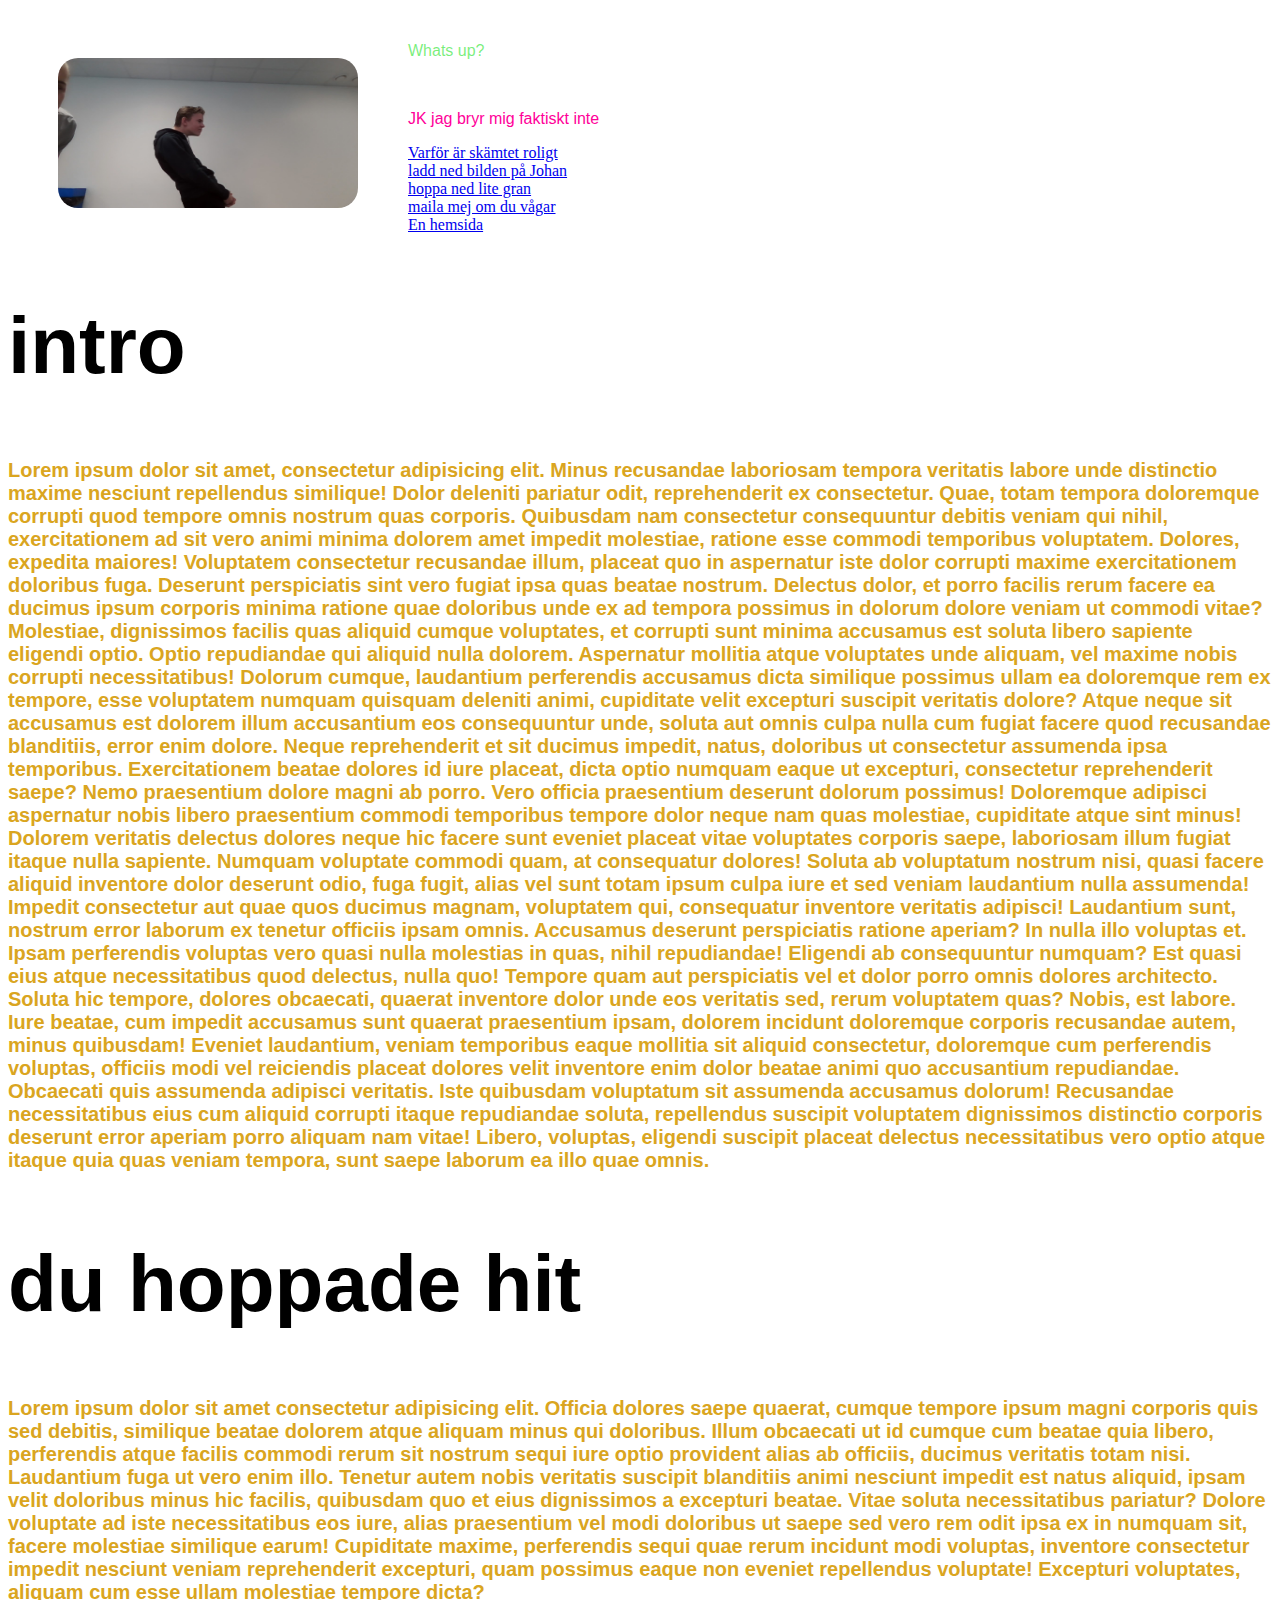
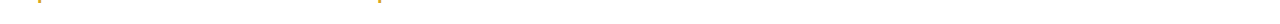
<file: Portfolio/uppgift1/index.html>
<!DOCTYPE html>
<html lang="zxx">

<head>
    <title>
        Min första grej
    </title>
    <meta charset="utf-8">
    <link rel="stylesheet" href="style.css">
</head>

<body>
    <img src="bopbip.jpg" alt="Johan är en hybridbil">
    <br>
    <p class="fraga">Whats up?</p>
    <br>
    <p class="svar">JK jag bryr mig faktiskt inte</p>
    <a href="/uppgift1/absolutförklaring.html">Varför är skämtet roligt</a><br>
    <a href="../uppgift1/bopbip.jpg" download>ladd ned bilden på Johan</a><br>
    <a href="#parkour">hoppa ned lite gran</a><br>
    <a href="mailto:melvin.rinaldo@elev.ga.ntig.se">maila mej om du vågar</a><br>
    <a href="https://swehosting.se/en/">En hemsida</a>
    <h2>intro</h2>
    <h3>Lorem ipsum dolor sit amet, consectetur adipisicing elit. Minus recusandae laboriosam tempora veritatis labore
        unde distinctio maxime nesciunt repellendus similique! Dolor deleniti pariatur odit, reprehenderit ex
        consectetur. Quae, totam tempora doloremque corrupti quod tempore omnis nostrum quas corporis. Quibusdam nam
        consectetur consequuntur debitis veniam qui nihil, exercitationem ad sit vero animi minima dolorem amet impedit
        molestiae, ratione esse commodi temporibus voluptatem. Dolores, expedita maiores! Voluptatem consectetur
        recusandae illum, placeat quo in aspernatur iste dolor corrupti maxime exercitationem doloribus fuga. Deserunt
        perspiciatis sint vero fugiat ipsa quas beatae nostrum. Delectus dolor, et porro facilis rerum facere ea ducimus
        ipsum corporis minima ratione quae doloribus unde ex ad tempora possimus in dolorum dolore veniam ut commodi
        vitae? Molestiae, dignissimos facilis quas aliquid cumque voluptates, et corrupti sunt minima accusamus est
        soluta libero sapiente eligendi optio. Optio repudiandae qui aliquid nulla dolorem. Aspernatur mollitia atque
        voluptates unde aliquam, vel maxime nobis corrupti necessitatibus! Dolorum cumque, laudantium perferendis
        accusamus dicta similique possimus ullam ea doloremque rem ex tempore, esse voluptatem numquam quisquam deleniti
        animi, cupiditate velit excepturi suscipit veritatis dolore? Atque neque sit accusamus est dolorem illum
        accusantium eos consequuntur unde, soluta aut omnis culpa nulla cum fugiat facere quod recusandae blanditiis,
        error enim dolore. Neque reprehenderit et sit ducimus impedit, natus, doloribus ut consectetur assumenda ipsa
        temporibus. Exercitationem beatae dolores id iure placeat, dicta optio numquam eaque ut excepturi, consectetur
        reprehenderit saepe? Nemo praesentium dolore magni ab porro. Vero officia praesentium deserunt dolorum possimus!
        Doloremque adipisci aspernatur nobis libero praesentium commodi temporibus tempore dolor neque nam quas
        molestiae, cupiditate atque sint minus! Dolorem veritatis delectus dolores neque hic facere sunt eveniet placeat
        vitae voluptates corporis saepe, laboriosam illum fugiat itaque nulla sapiente. Numquam voluptate commodi quam,
        at consequatur dolores! Soluta ab voluptatum nostrum nisi, quasi facere aliquid inventore dolor deserunt odio,
        fuga fugit, alias vel sunt totam ipsum culpa iure et sed veniam laudantium nulla assumenda! Impedit consectetur
        aut quae quos ducimus magnam, voluptatem qui, consequatur inventore veritatis adipisci! Laudantium sunt, nostrum
        error laborum ex tenetur officiis ipsam omnis. Accusamus deserunt perspiciatis ratione aperiam? In nulla illo
        voluptas et. Ipsam perferendis voluptas vero quasi nulla molestias in quas, nihil repudiandae! Eligendi ab
        consequuntur numquam? Est quasi eius atque necessitatibus quod delectus, nulla quo! Tempore quam aut
        perspiciatis vel et dolor porro omnis dolores architecto. Soluta hic tempore, dolores obcaecati, quaerat
        inventore dolor unde eos veritatis sed, rerum voluptatem quas? Nobis, est labore. Iure beatae, cum impedit
        accusamus sunt quaerat praesentium ipsam, dolorem incidunt doloremque corporis recusandae autem, minus
        quibusdam! Eveniet laudantium, veniam temporibus eaque mollitia sit aliquid consectetur, doloremque cum
        perferendis voluptas, officiis modi vel reiciendis placeat dolores velit inventore enim dolor beatae animi quo
        accusantium repudiandae. Obcaecati quis assumenda adipisci veritatis. Iste quibusdam voluptatum sit assumenda
        accusamus dolorum! Recusandae necessitatibus eius cum aliquid corrupti itaque repudiandae soluta, repellendus
        suscipit voluptatem dignissimos distinctio corporis deserunt error aperiam porro aliquam nam vitae! Libero,
        voluptas, eligendi suscipit placeat delectus necessitatibus vero optio atque itaque quia quas veniam tempora,
        sunt saepe laborum ea illo quae omnis.</h3>
    <h2 id="parkour">du hoppade hit</h2>
    <h3>Lorem ipsum dolor sit amet consectetur adipisicing elit. Officia dolores saepe quaerat, cumque tempore ipsum
        magni corporis quis sed debitis, similique beatae dolorem atque aliquam minus qui doloribus. Illum obcaecati ut
        id cumque cum beatae quia libero, perferendis atque facilis commodi rerum sit nostrum sequi iure optio provident
        alias ab officiis, ducimus veritatis totam nisi. Laudantium fuga ut vero enim illo. Tenetur autem nobis
        veritatis suscipit blanditiis animi nesciunt impedit est natus aliquid, ipsam velit doloribus minus hic facilis,
        quibusdam quo et eius dignissimos a excepturi beatae. Vitae soluta necessitatibus pariatur? Dolore voluptate ad
        iste necessitatibus eos iure, alias praesentium vel modi doloribus ut saepe sed vero rem odit ipsa ex in numquam
        sit, facere molestiae similique earum! Cupiditate maxime, perferendis sequi quae rerum incidunt modi voluptas,
        inventore consectetur impedit nesciunt veniam reprehenderit excepturi, quam possimus eaque non eveniet
        repellendus voluptate! Excepturi voluptates, aliquam cum esse ullam molestiae tempore dicta?</h3>
</body>

</html>
</file>
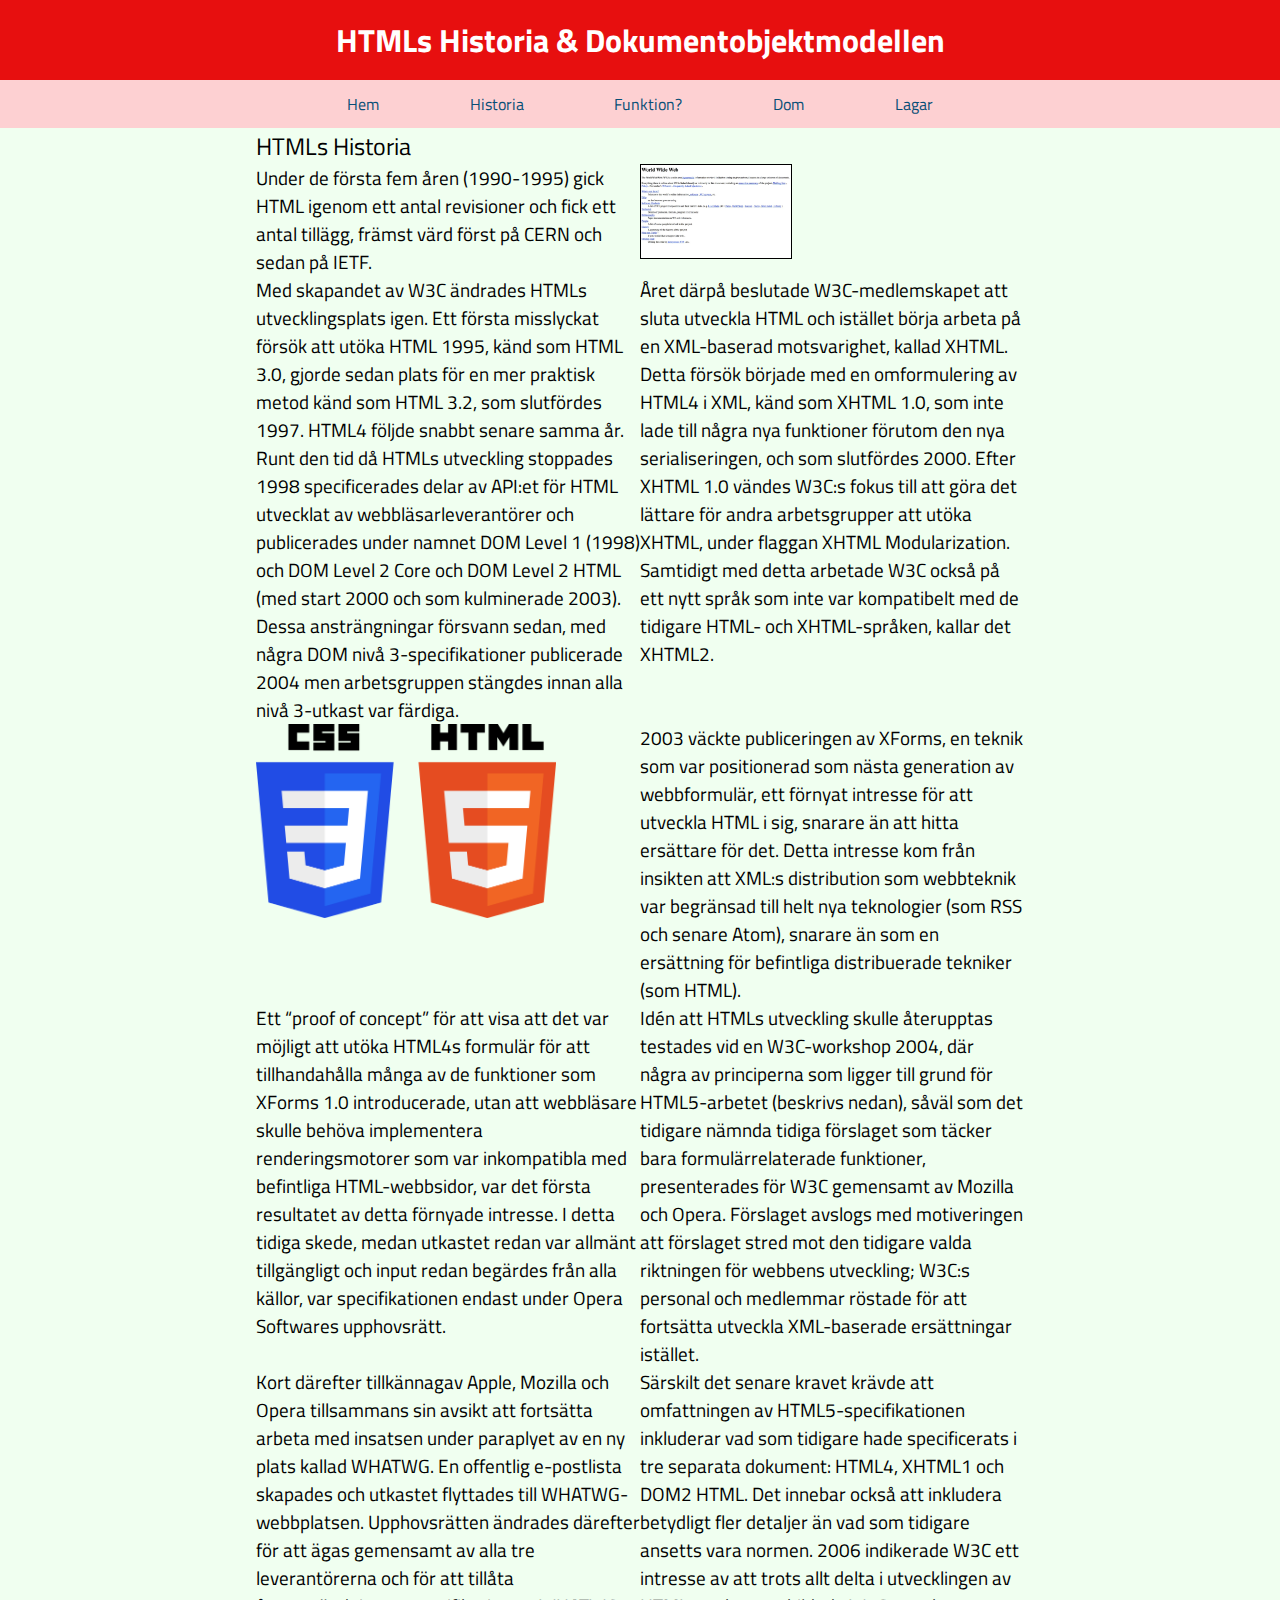
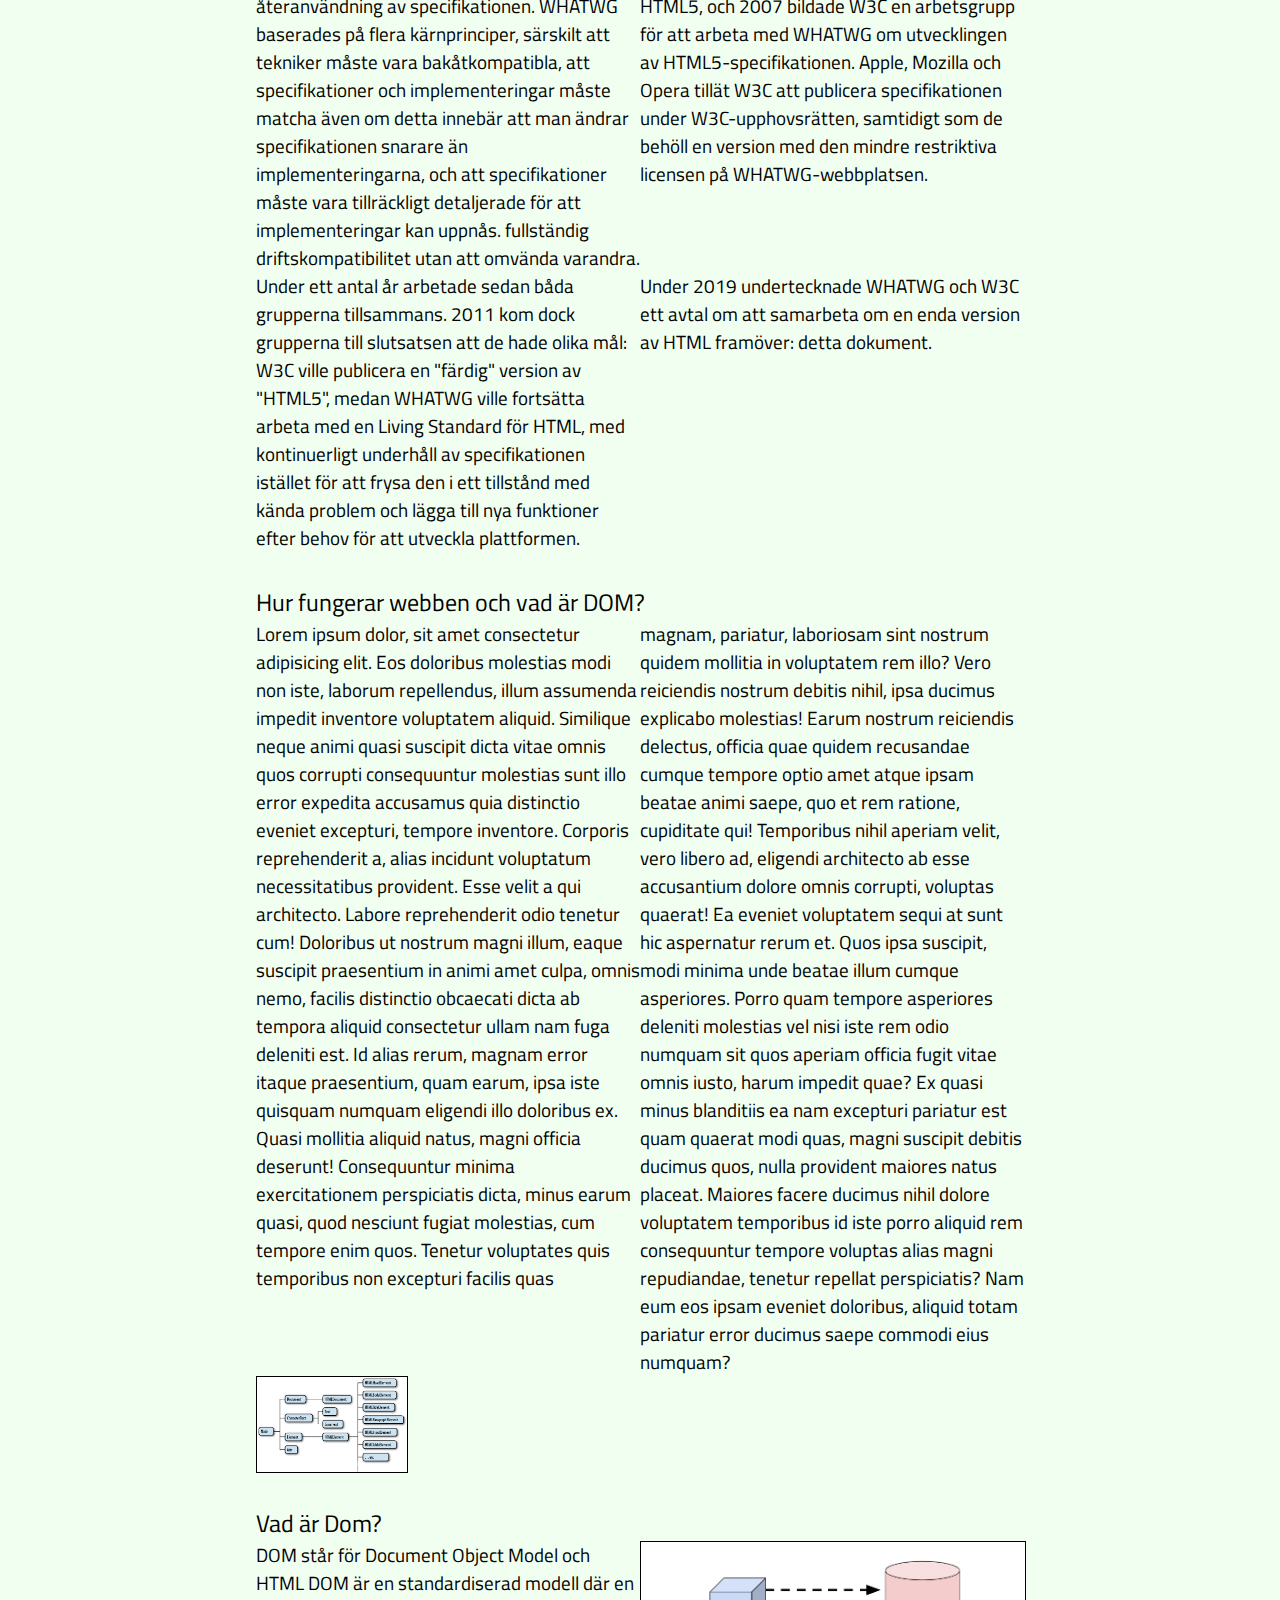
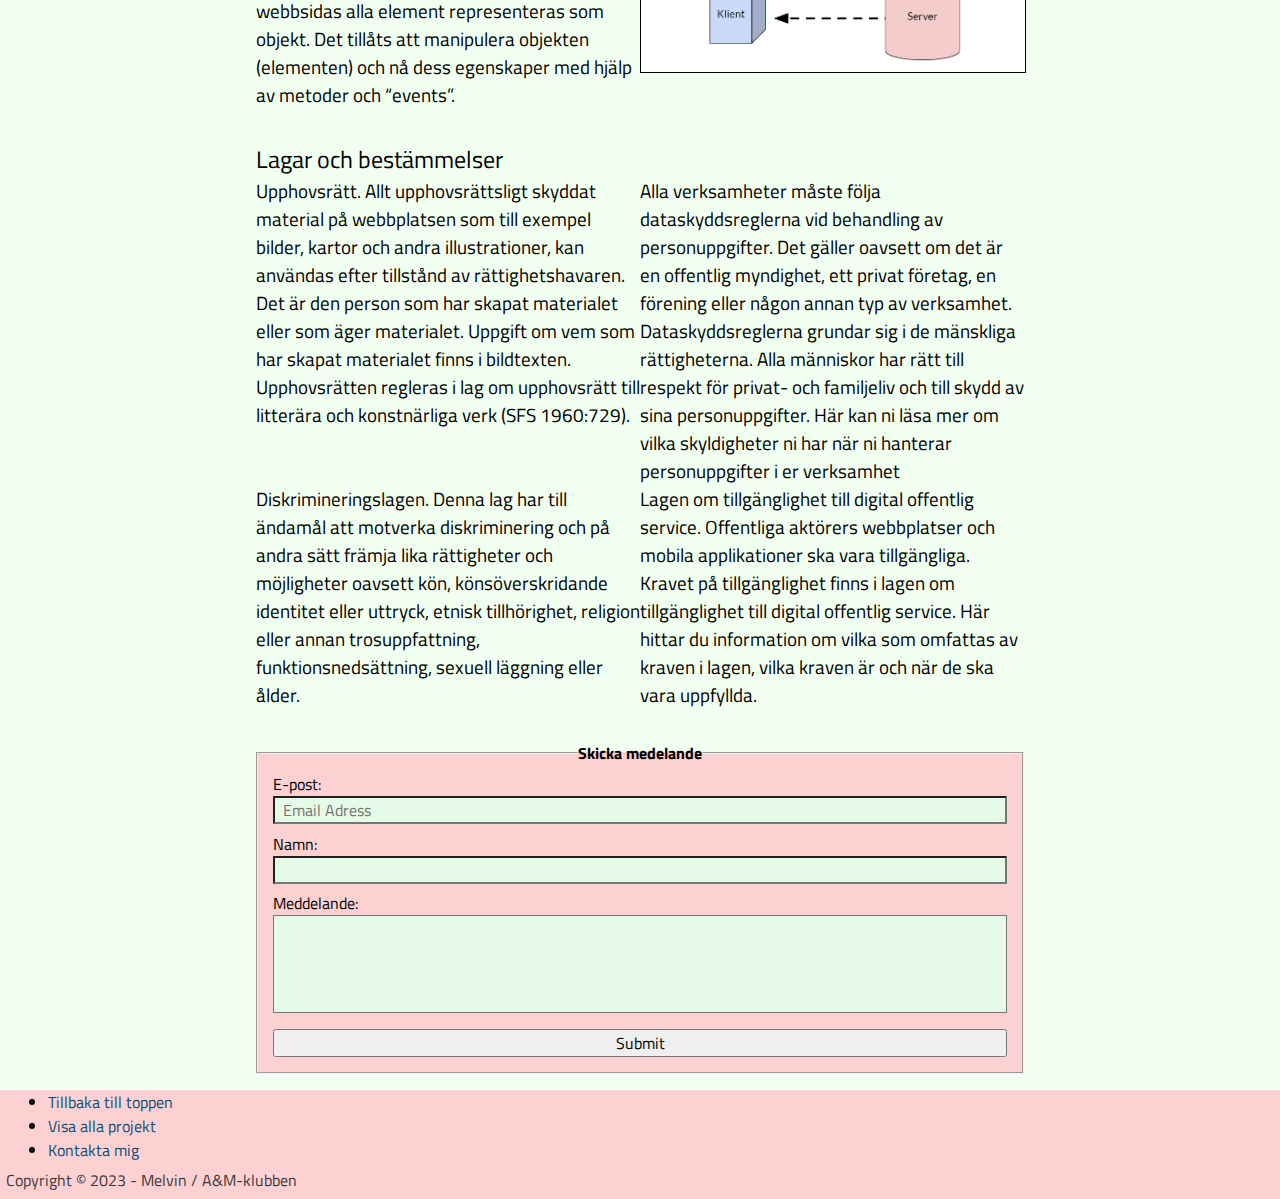
<file: Portfolio/History/history.html>
<!DOCTYPE html>
<html lang="sv">
<head>
    <meta charset="UTF-8">
    <meta http-equiv="X-UA-Compatible" content="IE=edge">
    <meta name="viewport" content="width=device-width, initial-scale=1.0">

    <link rel="preconnect" href="https://fonts.googleapis.com">
    <link rel="preconnect" href="https://fonts.gstatic.com" crossorigin>
    <link href="https://fonts.googleapis.com/css2?family=Titillium+Web:wght@200;300;400;700&display=swap" rel="stylesheet">
    
    <link rel="stylesheet" href="history.css">

    <title>HTMLs Historia & DOM</title>
</head>
<body class="container">
    <a class="skip-link" href="#skip">Skip to main content</a>
    <header class="header">
        <h1 class="header-caption">HTMLs Historia & Dokumentobjektmodellen</h1>
    </header>
    <div class="all">
        <nav class="primary-navigation">
            <ul class="primary-navigation__links">
                <li><a class="nav-link" href="#">Hem</a></li>
                <li><a class="nav-link" href="#history">Historia</a></li>
                <li><a class="nav-link" href="#dom">Funktion?</a></li>
                <li><a class="nav-link" href="#what">Dom</a></li>
                <li><a class="nav-link" href="#laws">Lagar</a></li>
            </ul>
        </nav>
        <main id="skip" class="main-content">
            <section class="main-content__history">
                <header class="header-html" id="history">
                    <h2>HTMLs Historia</h2>
                </header>   
                <section class="main-content__text">         
                    <h3>
                        Under de första fem åren (1990-1995) gick HTML igenom ett antal revisioner och fick ett antal tillägg, främst värd först på CERN och sedan på IETF.
                    </h3>
                    <img class="inline-image | inline-image-small" src="www_early.png" alt="all the html versions">
                    <h3>
                        Med skapandet av W3C ändrades HTMLs utvecklingsplats igen. Ett första misslyckat försök att utöka HTML 1995, känd som HTML 3.0, gjorde sedan plats för en mer praktisk metod känd som HTML 3.2, som slutfördes 1997. HTML4 följde snabbt senare samma år.
                        
                        Runt den tid då HTMLs utveckling stoppades 1998 specificerades delar av API:et för HTML utvecklat av webbläsarleverantörer och publicerades under namnet DOM Level 1 (1998) och DOM Level 2 Core och DOM Level 2 HTML (med start 2000 och som kulminerade 2003). Dessa ansträngningar försvann sedan, med några DOM nivå 3-specifikationer publicerade 2004 men arbetsgruppen stängdes innan alla nivå 3-utkast var färdiga.
                    </h3>
                    <h3>
                        Året därpå beslutade W3C-medlemskapet att sluta utveckla HTML och istället börja arbeta på en XML-baserad motsvarighet, kallad XHTML. Detta försök började med en omformulering av HTML4 i XML, känd som XHTML 1.0, som inte lade till några nya funktioner förutom den nya serialiseringen, och som slutfördes 2000. Efter XHTML 1.0 vändes W3C:s fokus till att göra det lättare för andra arbetsgrupper att utöka XHTML, under flaggan XHTML Modularization. Samtidigt med detta arbetade W3C också på ett nytt språk som inte var kompatibelt med de tidigare HTML- och XHTML-språken, kallar det XHTML2.
                    </h3>
                    <img class="inline-image | inline-image-medium | noborder" src="CSS3_and_HTML5_logos_and_wordmarks.svg.png" alt="html5 logo">
                    <h3>
                        2003 väckte publiceringen av XForms, en teknik som var positionerad som nästa generation av webbformulär, ett förnyat intresse för att utveckla HTML i sig, snarare än att hitta ersättare för det. Detta intresse kom från insikten att XML:s distribution som webbteknik var begränsad till helt nya teknologier (som RSS och senare Atom), snarare än som en ersättning för befintliga distribuerade tekniker (som HTML).
                    </h3>
                    <h3>
                        Ett “proof of concept” för att visa att det var möjligt att utöka HTML4s formulär för att tillhandahålla många av de funktioner som XForms 1.0 introducerade, utan att webbläsare skulle behöva implementera renderingsmotorer som var inkompatibla med befintliga HTML-webbsidor, var det första resultatet av detta förnyade intresse. I detta tidiga skede, medan utkastet redan var allmänt tillgängligt och input redan begärdes från alla källor, var specifikationen endast under Opera Softwares upphovsrätt.
                    </h3>
                    <h3>
                        Idén att HTMLs utveckling skulle återupptas testades vid en W3C-workshop 2004, där några av principerna som ligger till grund för HTML5-arbetet (beskrivs nedan), såväl som det tidigare nämnda tidiga förslaget som täcker bara formulärrelaterade funktioner, presenterades för W3C gemensamt av Mozilla och Opera. Förslaget avslogs med motiveringen att förslaget stred mot den tidigare valda riktningen för webbens utveckling; W3C:s personal och medlemmar röstade för att fortsätta utveckla XML-baserade ersättningar istället.
                    </h3>
                    <h3>
                        Kort därefter tillkännagav Apple, Mozilla och Opera tillsammans sin avsikt att fortsätta arbeta med insatsen under paraplyet av en ny plats kallad WHATWG. En offentlig e-postlista skapades och utkastet flyttades till WHATWG-webbplatsen. Upphovsrätten ändrades därefter för att ägas gemensamt av alla tre leverantörerna och för att tillåta återanvändning av specifikationen.
                        WHATWG baserades på flera kärnprinciper, särskilt att tekniker måste vara bakåtkompatibla, att specifikationer och implementeringar måste matcha även om detta innebär att man ändrar specifikationen snarare än implementeringarna, och att specifikationer måste vara tillräckligt detaljerade för att implementeringar kan uppnås. fullständig driftskompatibilitet utan att omvända varandra.
                    </h3>
                    <h3>
                        Särskilt det senare kravet krävde att omfattningen av HTML5-specifikationen inkluderar vad som tidigare hade specificerats i tre separata dokument: HTML4, XHTML1 och DOM2 HTML. Det innebar också att inkludera betydligt fler detaljer än vad som tidigare ansetts vara normen. 
                        2006 indikerade W3C ett intresse av att trots allt delta i utvecklingen av HTML5, och 2007 bildade W3C en arbetsgrupp för att arbeta med WHATWG om utvecklingen av HTML5-specifikationen. Apple, Mozilla och Opera tillät W3C att publicera specifikationen under W3C-upphovsrätten, samtidigt som de behöll en version med den mindre restriktiva licensen på WHATWG-webbplatsen.
                    </h3>
                    <h3>
                        Under ett antal år arbetade sedan båda grupperna tillsammans. 2011 kom dock grupperna till slutsatsen att de hade olika mål: W3C ville publicera en "färdig" version av "HTML5", medan WHATWG ville fortsätta arbeta med en Living Standard för HTML, med kontinuerligt underhåll av specifikationen istället för att frysa den i ett tillstånd med kända problem och lägga till nya funktioner efter behov för att utveckla plattformen.
                    </h3>
                    <h3>
                        Under 2019 undertecknade WHATWG och W3C ett avtal om att samarbeta om en enda version av HTML framöver: detta dokument.

                    </h3>
            </section>       
            </section>
            <section id="dom" class="main-content__dom">
                <header class="header-dom">
                    <h2>Hur fungerar webben och vad är DOM?</h2>
                </header>
                <section class="main-content__text">
                    <h3>
                        Lorem ipsum dolor, sit amet consectetur adipisicing elit. Eos doloribus molestias modi non iste, laborum repellendus, illum assumenda impedit inventore voluptatem aliquid. Similique neque animi quasi suscipit dicta vitae omnis quos corrupti consequuntur molestias sunt illo error expedita accusamus quia distinctio eveniet excepturi, tempore inventore. Corporis reprehenderit a, alias incidunt voluptatum necessitatibus provident. Esse velit a qui architecto. Labore reprehenderit odio tenetur cum! Doloribus ut nostrum magni illum, eaque suscipit praesentium in animi amet culpa, omnis nemo, facilis distinctio obcaecati dicta ab tempora aliquid consectetur ullam nam fuga deleniti est. Id alias rerum, magnam error itaque praesentium, quam earum, ipsa iste quisquam numquam eligendi illo doloribus ex. Quasi mollitia aliquid natus, magni officia deserunt! Consequuntur minima exercitationem perspiciatis dicta, minus earum quasi, quod nesciunt fugiat molestias, cum tempore enim quos. Tenetur voluptates quis temporibus non excepturi facilis quas 
                    </h3>
                    <h3>
                        magnam, pariatur, laboriosam sint nostrum quidem mollitia in voluptatem rem illo? Vero reiciendis nostrum debitis nihil, ipsa ducimus explicabo molestias! Earum nostrum reiciendis delectus, officia quae quidem recusandae cumque tempore optio amet atque ipsam beatae animi saepe, quo et rem ratione, cupiditate qui! Temporibus nihil aperiam velit, vero libero ad, eligendi architecto ab esse accusantium dolore omnis corrupti, voluptas quaerat! Ea eveniet voluptatem sequi at sunt hic aspernatur rerum et. Quos ipsa suscipit, modi minima unde beatae illum cumque asperiores. Porro quam tempore asperiores deleniti molestias vel nisi iste rem odio numquam sit quos aperiam officia fugit vitae omnis iusto, harum impedit quae? Ex quasi minus blanditiis ea nam excepturi pariatur est quam quaerat modi quas, magni suscipit debitis ducimus quos, nulla provident maiores natus placeat. Maiores facere ducimus nihil dolore voluptatem temporibus id iste porro aliquid rem consequuntur tempore voluptas alias magni repudiandae, tenetur repellat perspiciatis? Nam eum eos ipsam eveniet doloribus, aliquid totam pariatur error ducimus saepe commodi eius numquam?
                    </h3>
                    <img class="inline-image | inline-image-small" src="dom_types.png" alt="document object model schematic">
                </section>
            </section>
            <section id="what">
                <header>
                    <h2>Vad är Dom?</h2>
                </header>
                <section class="main-content__text">
                    <h3>
                        DOM står för Document Object Model och HTML DOM är en standardiserad modell där en webbsidas alla element representeras som objekt. Det tillåts att manipulera objekten (elementen) och nå dess egenskaper med hjälp av metoder och “events”.
                    </h3>
                    <img class="scale" src="Vad_är_dom.png" alt="Klienten och servern komunicerar">
                </section>
            </section>
            <section id="laws">
                <header>
                    <h2>Lagar och bestämmelser</h2>
                </header>
                <section class="main-content__text">
                    <h3>Upphovsrätt. Allt upphovsrättsligt skyddat material på webbplatsen som till exempel bilder, kartor och andra illustrationer, kan användas efter tillstånd av rättighetshavaren. Det är den person som har skapat materialet eller som äger materialet. Uppgift om vem som har skapat materialet finns i bildtexten. Upphovsrätten regleras i lag om upphovsrätt till litterära och konstnärliga verk (SFS 1960:729).</h3>
                    <h3>Alla verksamheter måste följa dataskyddsreglerna vid behandling av personuppgifter. Det gäller oavsett om det är en offentlig myndighet, ett privat företag, en förening eller någon annan typ av verksamhet. Dataskyddsreglerna grundar sig i de mänskliga rättigheterna. Alla människor har rätt till respekt för privat- och familjeliv och till skydd av sina personuppgifter. Här kan ni läsa mer om vilka skyldigheter ni har när ni hanterar personuppgifter i er verksamhet</h3>
                    <h3>Diskrimineringslagen. Denna lag har till ändamål att motverka diskriminering och på andra sätt främja lika rättigheter och möjligheter oavsett kön, könsöverskridande identitet eller uttryck, etnisk tillhörighet, religion eller annan trosuppfattning, funktionsnedsättning, sexuell läggning eller ålder.</h3>
                    <h3>Lagen om tillgänglighet till digital offentlig service. Offentliga aktörers webbplatser och mobila applikationer ska vara tillgängliga. Kravet på tillgänglighet finns i lagen om tillgänglighet till digital offentlig service. Här hittar du information om vilka som omfattas av kraven i lagen, vilka kraven är och när de ska vara uppfyllda.</h3>
                </section>
            </section>
            <form action="https://formsubmit.co/melvin.rinaldo@elev.ga.ntig.se" method="POST">
                <fieldset class="message-box">
                    <input type="hidden" name="_subject" value="New submission!">
                    <legend>Skicka medelande</legend>
                    <label for="email" class="paperplease">E-post:</label>
                    <input type="email" name="email" id="email" class="inputbox" placeholder="Email Adress" required>
                    <input type="hidden" name="_next" value="http://127.0.0.1:5500/Portfolio/History/thk.html" target="_blank">
                    <label for="namn" class="paperplease">Namn:</label>
                    <input type="text" name="text" id="text" class="inputbox">
                    <label for="message" class="paperplease">Meddelande:</label>
                    <textarea name="message" id="message" cols="auto" rows="4" class="inputbox"></textarea>
                    <input type="submit" class="btn-send" id="send" name="send">
                </fieldset>
            </form>
        </main>
        <footer class="footer">
            <div>
                <ul class="footer-navigation">
                    <li><a class="nav-link" href="#">Tillbaka till toppen</a></li>
                    <li><a class="nav-link" href="/main_side.html" target="_blank">Visa alla projekt</a></li>
                    <li><a class="nav-link" href="mailto:noname@nodomain.com">Kontakta mig</a></li>
                </ul>
            </div>
            <div>
                <p class="footer-text">Copyright &copy; 2023 - Melvin / A&M-klubben</p>
            </div>
        </footer>
    </div>
</body>
</html>

<!-- diskrimineringslagen, gdpr, upphovsrättlagen -->
</file>
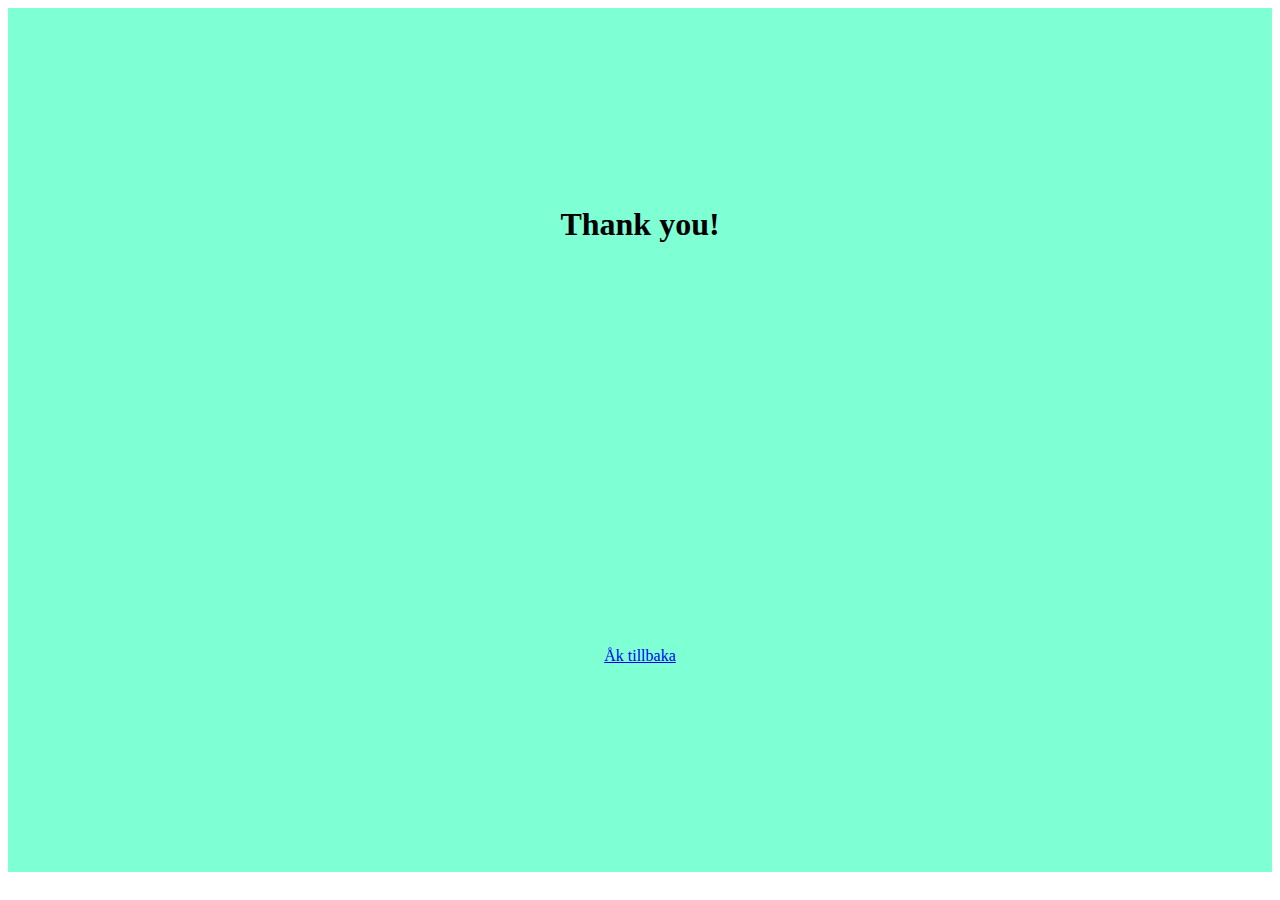
<file: Portfolio/History/thk.html>
<!DOCTYPE html>
<html lang="en">
<head>
    <meta charset="UTF-8">
    <meta http-equiv="X-UA-Compatible" content="IE=edge">
    <meta name="viewport" content="width=device-width, initial-scale=1.0">
    <title>Thank you </title>
    <link rel="stylesheet" href="thk.css">
</head>
<body>
    <div class="bop">
        <h1>Thank you!</h1>
    </div>
    <div class="bop">
    <a href="history.html">Åk tillbaka</a>
    </div>
    
</body>
</html>
</file>
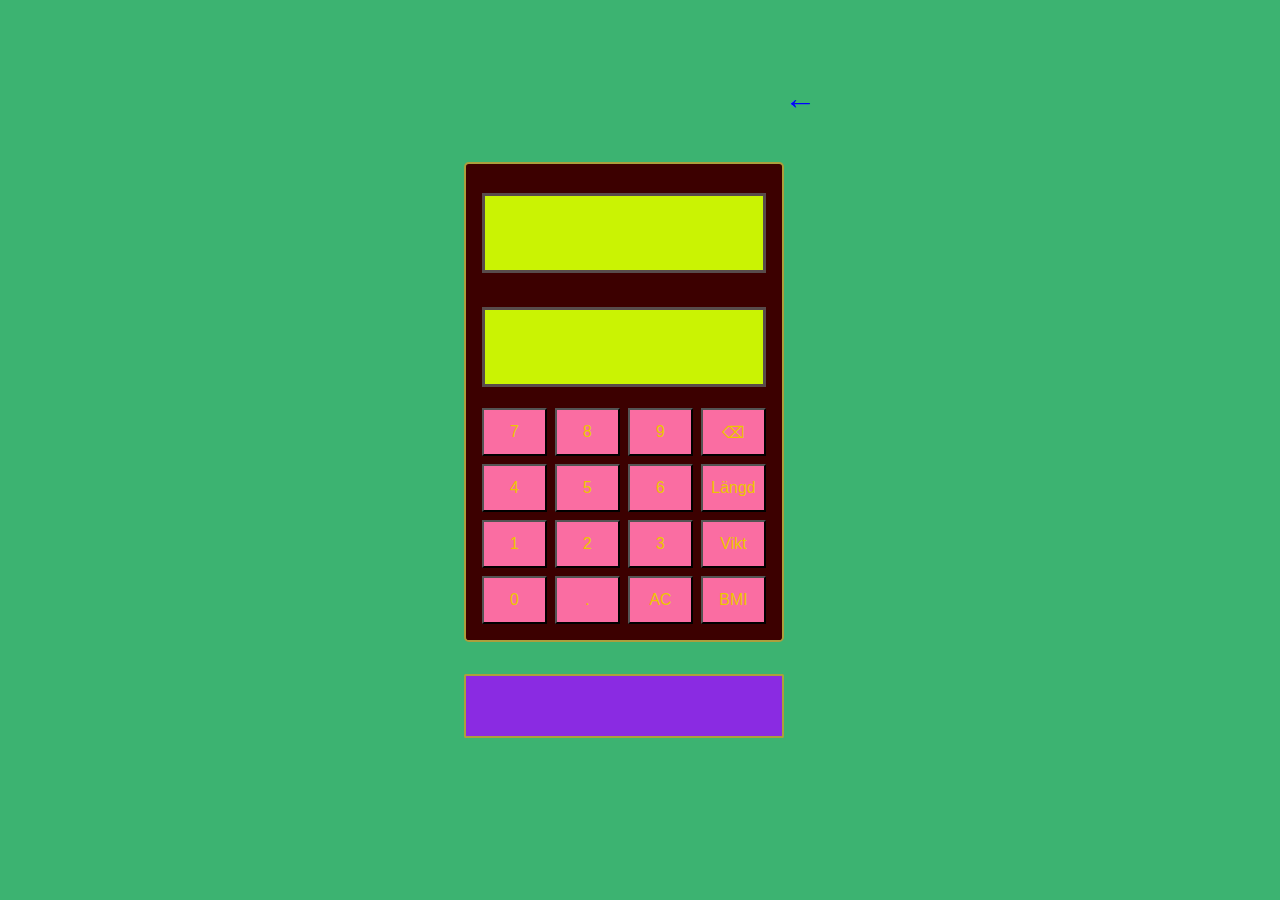
<file: Portfolio/miniräknare/clac.html>
<!DOCTYPE html>
<html lang="sv">

<head>
    <meta charset="UTF-8">
    <meta http-equiv="X-UA-Compatible" content="IE=edge">
    <meta name="viewport" content="width=device-width, initial-scale=1.0">

    <link rel="stylesheet" href="clac.css">

    <script src="calc.js" defer></script>

    <title>Miniräknare</title>
</head>

<body class="container">
    <div class="order">
        <div class="main">
            <div class="calc-screen grid-col-span-4" id="calc-screen"></div>
            <div class="calc-screen grid-col-span-4" id="calc-screen2"></div>
            <button class="calc-btn" onClick="addDigit('7');">7</button>
            <button class="calc-btn" onClick="addDigit('8');">8</button>
            <button class="calc-btn" onClick="addDigit('9');">9</button>
            <button class="calc-btn" onClick="btnBackSpace();">&#9003;</button>
            <button class="calc-btn" onClick="addDigit('4');">4</button>
            <button class="calc-btn" onClick="addDigit('5');">5</button>
            <button class="calc-btn" onClick="addDigit('6');">6</button>
            <button class="calc-btn" id="hight" onClick="hight();">Längd</button>
            <button class="calc-btn" onClick="addDigit('1');">1</button>
            <button class="calc-btn" onClick="addDigit('2');">2</button>
            <button class="calc-btn" onClick="addDigit('3');">3</button>
            <button class="calc-btn" id="wight" onClick="weight();">Vikt</button>
            <button class="calc-btn" onClick="addDigit('0');">0</button>
            <button class="calc-btn" onClick="addDigit('.');">.</button>
            <button class="calc-btn" id="btn-calc" onClick="btnClearAll();">AC</button>
            <button class="calc-btn" id="btn-calc" onClick="solve()">BMI</button>
        </div>
        <div class="result" id="result"></div>
    </div>
    <div class="arrows"> 
        <p class="point" id="pointer">&leftarrow;</p>
        <p class="point-weight" id="pointer-weight">&leftarrow;</p>
    </div>
</body>

</html>
</file>
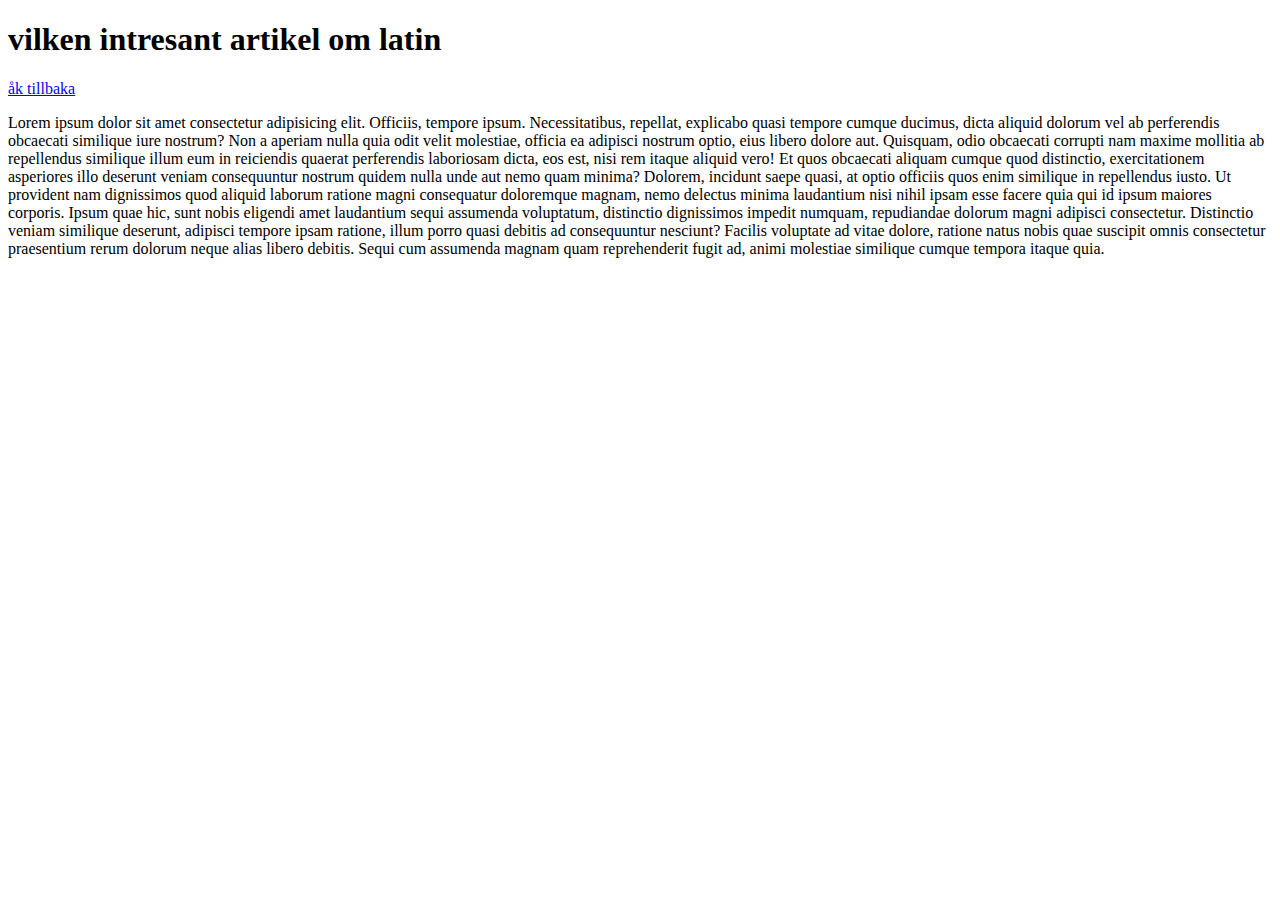
<file: Portfolio/uppgift1/absolutförklaring.html>
<!DOCTYPE html>
<html lang="zxx">

<head>
    <meta charset="UTF-8">
    <title>Varför är sjämtet roligt</title>
</head>

<body>
    <h1>vilken intresant artikel om latin</h1>
    <a href="index.html">åk tillbaka</a>
    <p>Lorem ipsum dolor sit amet consectetur adipisicing elit. Officiis, tempore ipsum. Necessitatibus, repellat,
        explicabo quasi tempore cumque ducimus, dicta aliquid dolorum vel ab perferendis obcaecati similique iure
        nostrum? Non a aperiam nulla quia odit velit molestiae, officia ea adipisci nostrum optio, eius libero dolore
        aut. Quisquam, odio obcaecati corrupti nam maxime mollitia ab repellendus similique illum eum in reiciendis
        quaerat perferendis laboriosam dicta, eos est, nisi rem itaque aliquid vero! Et quos obcaecati aliquam cumque
        quod distinctio, exercitationem asperiores illo deserunt veniam consequuntur nostrum quidem nulla unde aut nemo
        quam minima? Dolorem, incidunt saepe quasi, at optio officiis quos enim similique in repellendus iusto. Ut
        provident nam dignissimos quod aliquid laborum ratione magni consequatur doloremque magnam, nemo delectus minima
        laudantium nisi nihil ipsam esse facere quia qui id ipsum maiores corporis. Ipsum quae hic, sunt nobis eligendi
        amet laudantium sequi assumenda voluptatum, distinctio dignissimos impedit numquam, repudiandae dolorum magni
        adipisci consectetur. Distinctio veniam similique deserunt, adipisci tempore ipsam ratione, illum porro quasi
        debitis ad consequuntur nesciunt? Facilis voluptate ad vitae dolore, ratione natus nobis quae suscipit omnis
        consectetur praesentium rerum dolorum neque alias libero debitis. Sequi cum assumenda magnam quam reprehenderit
        fugit ad, animi molestiae similique cumque tempora itaque quia.</p>
</body>

</html>
</file>
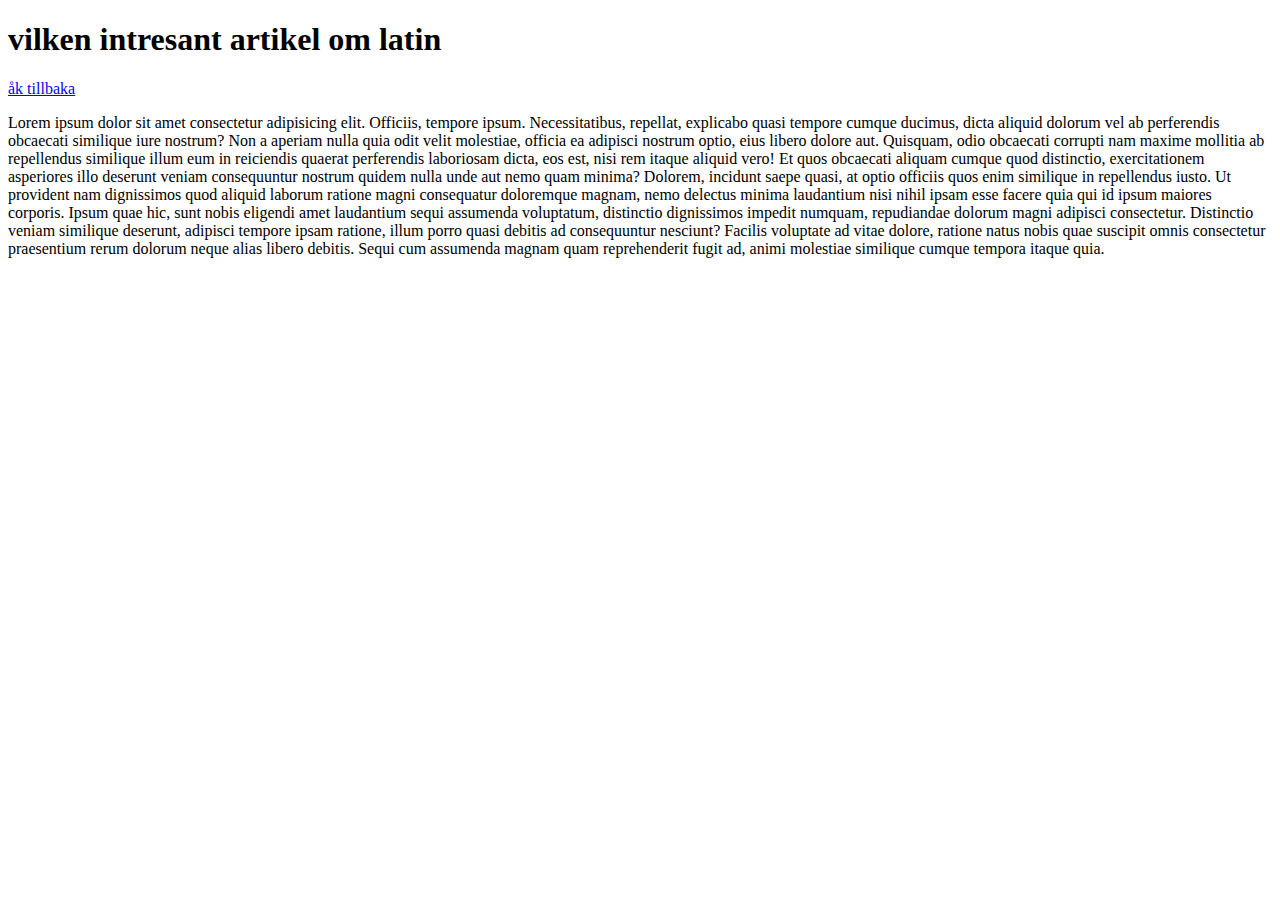
<file: Portfolio/uppgift2/absolutförklaring.html>
<!DOCTYPE html>
<html lang="zxx">

<head>
    <meta charset="UTF-8">
    <title>Varför är sjämtet roligt</title>
</head>

<body>
    <h1>vilken intresant artikel om latin</h1>
    <a href="/uppgift2/uppgift2.html">åk tillbaka</a>
    <p>Lorem ipsum dolor sit amet consectetur adipisicing elit. Officiis, tempore ipsum. Necessitatibus, repellat,
        explicabo quasi tempore cumque ducimus, dicta aliquid dolorum vel ab perferendis obcaecati similique iure
        nostrum? Non a aperiam nulla quia odit velit molestiae, officia ea adipisci nostrum optio, eius libero dolore
        aut. Quisquam, odio obcaecati corrupti nam maxime mollitia ab repellendus similique illum eum in reiciendis
        quaerat perferendis laboriosam dicta, eos est, nisi rem itaque aliquid vero! Et quos obcaecati aliquam cumque
        quod distinctio, exercitationem asperiores illo deserunt veniam consequuntur nostrum quidem nulla unde aut nemo
        quam minima? Dolorem, incidunt saepe quasi, at optio officiis quos enim similique in repellendus iusto. Ut
        provident nam dignissimos quod aliquid laborum ratione magni consequatur doloremque magnam, nemo delectus minima
        laudantium nisi nihil ipsam esse facere quia qui id ipsum maiores corporis. Ipsum quae hic, sunt nobis eligendi
        amet laudantium sequi assumenda voluptatum, distinctio dignissimos impedit numquam, repudiandae dolorum magni
        adipisci consectetur. Distinctio veniam similique deserunt, adipisci tempore ipsam ratione, illum porro quasi
        debitis ad consequuntur nesciunt? Facilis voluptate ad vitae dolore, ratione natus nobis quae suscipit omnis
        consectetur praesentium rerum dolorum neque alias libero debitis. Sequi cum assumenda magnam quam reprehenderit
        fugit ad, animi molestiae similique cumque tempora itaque quia.</p>
</body>

</html>
</file>
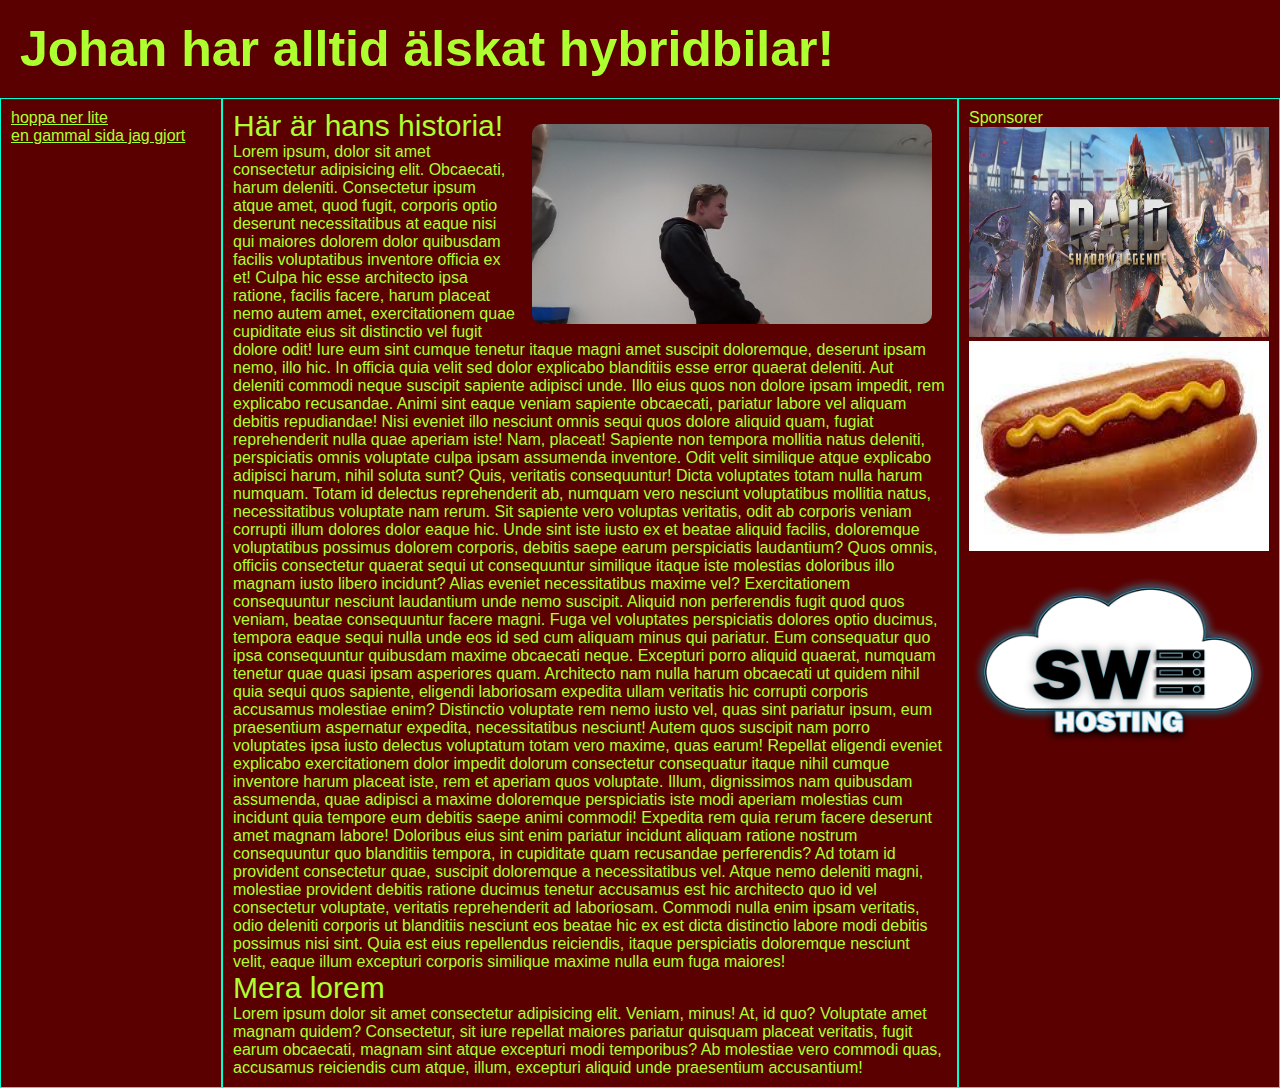
<file: Portfolio/uppgift2/uppgift2.html>
<!DOCTYPE html>
<html lang="zxx">
<head>
    <meta charset="UTF-8">
    <meta http-equiv="X-UA-Compatible" content="IE=edge">
    <meta name="viewport" content="width=device-width, initial-scale=1.0">
    <title>Johans flexbox</title>
    <link rel="stylesheet" href="uppgift2.css">
</head>
<body>
    <div class="wrapper">
        <div id="row1">
            <h1>Johan har alltid älskat hybridbilar!</h1>
        </div>
        <div id="row2">
            <div id="col1">
                <p><a href="#rubrik2">hoppa ner lite</a></p>
                <p><a href="/uppgift2/absolutförklaring.html"> en gammal sida jag gjort</a></p>
            </div>
            <div id="col2"><img class="main" src="sponsor/Johan.jpg" alt="Johan är en hybridbil">
                <p class="rubrik">Här är hans historia!</p>
            <p>Lorem ipsum, dolor sit amet consectetur adipisicing elit. Obcaecati, harum deleniti. Consectetur ipsum atque amet, quod fugit, corporis optio deserunt necessitatibus at eaque nisi qui maiores dolorem dolor quibusdam facilis voluptatibus inventore officia ex et! Culpa hic esse architecto ipsa ratione, facilis facere, harum placeat nemo autem amet, exercitationem quae cupiditate eius sit distinctio vel fugit dolore odit! Iure eum sint cumque tenetur itaque magni amet suscipit doloremque, deserunt ipsam nemo, illo hic. In officia quia velit sed dolor explicabo blanditiis esse error quaerat deleniti. Aut deleniti commodi neque suscipit sapiente adipisci unde. Illo eius quos non dolore ipsam impedit, rem explicabo recusandae. Animi sint eaque veniam sapiente obcaecati, pariatur labore vel aliquam debitis repudiandae! Nisi eveniet illo nesciunt omnis sequi quos dolore aliquid quam, fugiat reprehenderit nulla quae aperiam iste! Nam, placeat! Sapiente non tempora mollitia natus deleniti, perspiciatis omnis voluptate culpa ipsam assumenda inventore. Odit velit similique atque explicabo adipisci harum, nihil soluta sunt? Quis, veritatis consequuntur! Dicta voluptates totam nulla harum numquam. Totam id delectus reprehenderit ab, numquam vero nesciunt voluptatibus mollitia natus, necessitatibus voluptate nam rerum. Sit sapiente vero voluptas veritatis, odit ab corporis veniam corrupti illum dolores dolor eaque hic. Unde sint iste iusto ex et beatae aliquid facilis, doloremque voluptatibus possimus dolorem corporis, debitis saepe earum perspiciatis laudantium? Quos omnis, officiis consectetur quaerat sequi ut consequuntur similique itaque iste molestias doloribus illo magnam iusto libero incidunt? Alias eveniet necessitatibus maxime vel? Exercitationem consequuntur nesciunt laudantium unde nemo suscipit. Aliquid non perferendis fugit quod quos veniam, beatae consequuntur facere magni. Fuga vel voluptates perspiciatis dolores optio ducimus, tempora eaque sequi nulla unde eos id sed cum aliquam minus qui pariatur. Eum consequatur quo ipsa consequuntur quibusdam maxime obcaecati neque. Excepturi porro aliquid quaerat, numquam tenetur quae quasi ipsam asperiores quam. Architecto nam nulla harum obcaecati ut quidem nihil quia sequi quos sapiente, eligendi laboriosam expedita ullam veritatis hic corrupti corporis accusamus molestiae enim? Distinctio voluptate rem nemo iusto vel, quas sint pariatur ipsum, eum praesentium aspernatur expedita, necessitatibus nesciunt! Autem quos suscipit nam porro voluptates ipsa iusto delectus voluptatum totam vero maxime, quas earum! Repellat eligendi eveniet explicabo exercitationem dolor impedit dolorum consectetur consequatur itaque nihil cumque inventore harum placeat iste, rem et aperiam quos voluptate. Illum, dignissimos nam quibusdam assumenda, quae adipisci a maxime doloremque perspiciatis iste modi aperiam molestias cum incidunt quia tempore eum debitis saepe animi commodi! Expedita rem quia rerum facere deserunt amet magnam labore! Doloribus eius sint enim pariatur incidunt aliquam ratione nostrum consequuntur quo blanditiis tempora, in cupiditate quam recusandae perferendis? Ad totam id provident consectetur quae, suscipit doloremque a necessitatibus vel. Atque nemo deleniti magni, molestiae provident debitis ratione ducimus tenetur accusamus est hic architecto quo id vel consectetur voluptate, veritatis reprehenderit ad laboriosam. Commodi nulla enim ipsam veritatis, odio deleniti corporis ut blanditiis nesciunt eos beatae hic ex est dicta distinctio labore modi debitis possimus nisi sint. Quia est eius repellendus reiciendis, itaque perspiciatis doloremque nesciunt velit, eaque illum excepturi corporis similique maxime nulla eum fuga maiores!</p>
            <p id="rubrik2">Mera lorem</p>
            <p>Lorem ipsum dolor sit amet consectetur adipisicing elit. Veniam, minus! At, id quo? Voluptate amet magnam quidem? Consectetur, sit iure repellat maiores pariatur quisquam placeat veritatis, fugit earum obcaecati, magnam sint atque excepturi modi temporibus? Ab molestiae vero commodi quas, accusamus reiciendis cum atque, illum, excepturi aliquid unde praesentium accusantium!</p></div>
            <div id="col3"><p>Sponsorer</p>
            <a href="https://raidshadowlegends.com/"><img class="spon" src="sponsor/raid.jpg" alt="Raid shadow legends"></a>
            <a href="https://www.pictureofhotdog.com/home-margot"><img class="spon" src="sponsor/Hotdog.jpg" alt="Picture of hottdog"></a>
            <a href="https://swehosting.se/en/"><img class="spon" src="sponsor/bluelogga.jpg" alt="Swehosting"></a>
            </div>
        </div>
    </div>
</body>
</html>
</file>
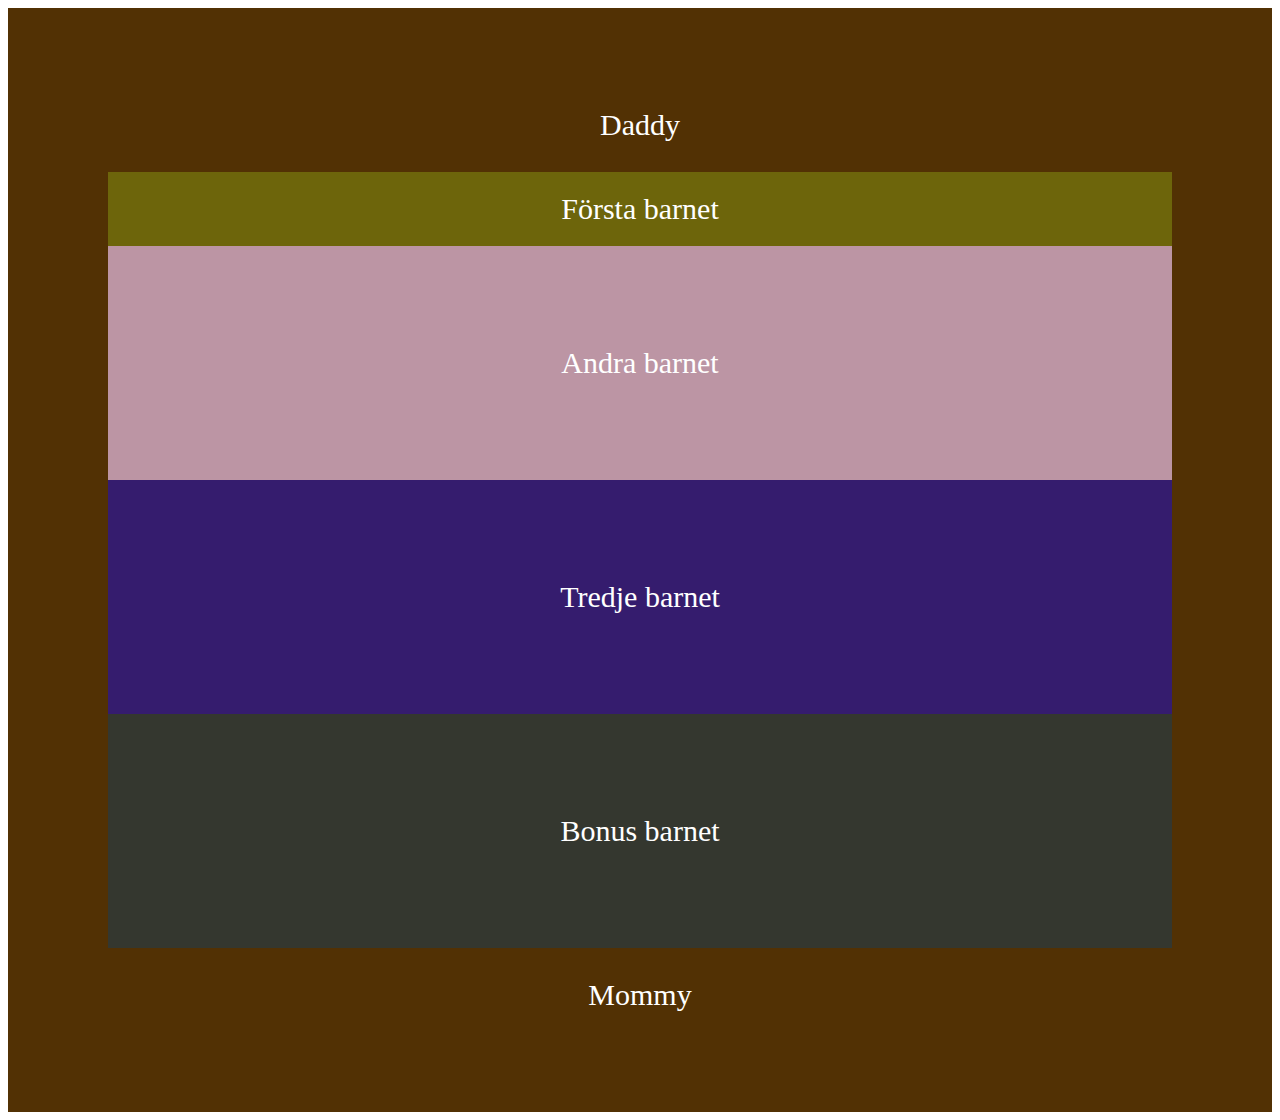
<file: Portfolio/uppgift3/cssdivider.html>
<!DOCTYPE html>
<html lang="en">
<head>
    <meta charset="UTF-8">
    <meta http-equiv="X-UA-Compatible" content="IE=edge">
    <meta name="viewport" content="width=device-width, initial-scale=1.0">
    <title>Css divider</title>
    <link rel="stylesheet" href="cssdivider.css">
</head>
<body>
    <div class="parent">
        Daddy
        <p></p>
        <div class ="cone chi">Första barnet</div>
        <div class ="ctwo chi">Andra barnet</div>
        <div class ="cthree chi">Tredje barnet</div>
        <div class ="cfour chi">Bonus barnet</div>
        <p></p>
        Mommy
    </div>  
</body>
</html>
</file>
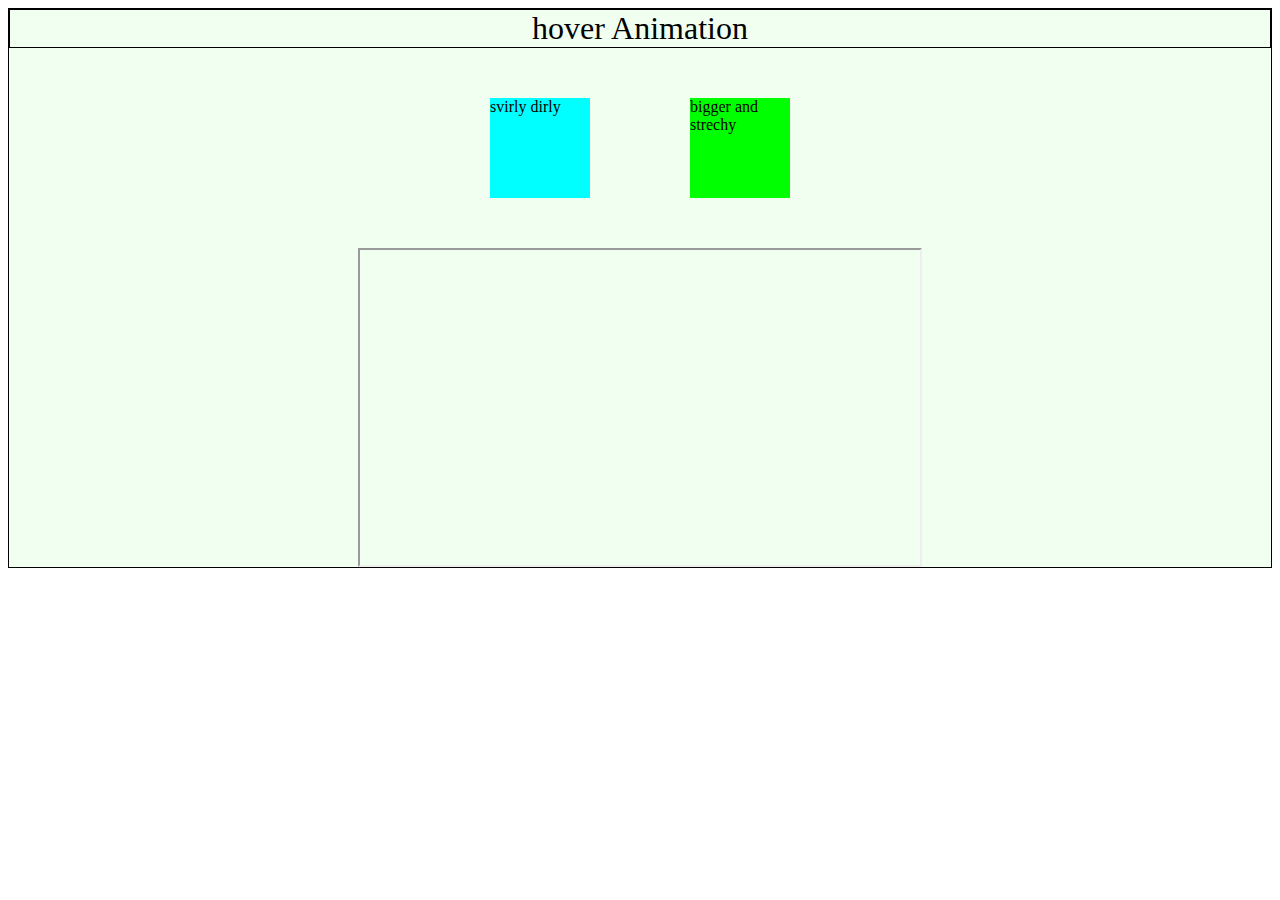
<file: Portfolio/uppgift4/animering.html>
<!DOCTYPE html>
<html lang="en">

<head>
    <meta charset="UTF-8">
    <meta http-equiv="X-UA-Compatible" content="IE=edge">
    <meta name="viewport" content="width=device-width, initial-scale=1.0">
    <title>Spin spin spin</title>
    <link rel="stylesheet" href="animering.css">
</head>

<body>
    <div class="wrapper">
        <div class="rubrik">
            hover Animation
        </div>
        <div class="bilder">
            <div class="spin">svirly dirly</div>
            <div class="big"> bigger and strechy</div>
        </div>
        <div class="evo">
            <iframe width="560" height="315" src="https://www.youtube.com/embed/JzS96auqau0"
                title="YouTube video player"
                allow="accelerometer; autoplay; clipboard-write; encrypted-media; gyroscope; picture-in-picture"
                allowfullscreen></iframe>
        </div>
    </div>
</body>

</html>
</file>
<file: Portfolio/uppgift1/style.css>
img {
    width: 300px;
    height: 150px;
    border-radius: 20px;
    float: left;
    margin: 50px;
}
.fraga {
    font-size: 50;
    font-family: 'Gill Sans', 'Gill Sans MT', Calibri, 'Trebuchet MS', sans-serif;
    color: rgba(12, 225, 15, 0.566);
}
.svar {
    font-size: 70;
    font-family: 'Lucida Sans', 'Lucida Sans Regular', 'Lucida Grande', 'Lucida Sans Unicode', Geneva, Verdana, sans-serif;
    color: #ff0099;
}

h2{
    font-size: 80px;
    font-family: 'Franklin Gothic Medium', 'Arial Narrow', Arial, sans-serif;

}

h3{
    font-size: 20px;
    font-family: Impact, Haettenschweiler, 'Arial Narrow Bold', sans-serif;
    color: goldenrod;
}
</file>
<file: Portfolio/History/history.css>
:root {
    --fg-clr-normal: #111;
    --fg-clr-gray: #3a3a3a;
    --fg-clr-link: rgb(7, 78, 118);
    --fg-clr-accent: rgb(0, 166, 255);
    --fg-clr-white: #fff;
    
    --bg-clr-header: rgb(231, 15, 15);
    --bg-clr-blue: rgb(253, 208, 210);
    --bg-clr-offwhite: honeydew;

    --line-clr-black: #111;

    --img-width-small: 150px;
    --img-width-medium: 300px;
    --img-width-tiny: 50px;
    --img-width-zoom: 30rem;
    /* Jag ändrade om lite gran här för att bilderna skulle vara de storlek jag behövde. */

    --padding-tight: .4rem;
    --padding-normal: 5rem;

    --ft-weight-400: 400;
    --ft-weight-700: 700;
}

*,
*::before,
*::after {                                            
    font-family: 'Titillium Web', sans-serif;
    font-weight: var(--ft-weight-400);
    margin: 0;
    padding: 0;
    scroll-padding-top: 3rem;
}

body {
    background: var(--bg-clr-offwhite);
    display: flex;
    flex-direction: column;
    height: 100vh;
    min-height: 100vh;
}

html {
    scroll-behavior: smooth;
}

.header {
    width: 100%;
    background: var(--bg-clr-header);
}

.primary-navigation  {
    width: 100%;
    background: var(--bg-clr-blue);
    height: 3rem;
    position: sticky;
    top:0;
    z-index: 1;
    display: flex;
    align-items: center;
    /* Jag satte länkarna i mitten och satte z index ett efterom den hamnade bakom texten annars, 
    sticky och top gör så den följer med*/
}

.footer {
    background: var(--bg-clr-blue);
    margin-top: auto;
    /* Margin finns där för att stoppa bilden på att lige precis vid footer. */
}
.footer-navigation {
 margin-left: 3rem;
 /* länkarna låg för mycket till vänster enligt mig så jag flyttade ut dem */
}

.inline-image {
    object-fit: cover;
}


.inline-image-small {
    width: var(--img-width-small);
}

.inline-image-medium {
    width: var(--img-width-medium);
}
.noborder {
    border: none;
}

p {
    padding: var(--padding-tight);
    color: var(--fg-clr-gray);
}

a {
    text-decoration: none;
}

.nav-link {
    color: var(--fg-clr-link)
}

.nav-link:visited {
    color: var(--fg-clr-link)
}

.nav-link:hover {
    text-decoration: underline;
    color: var(--fg-clr-accent);
}

img {
    transition: 70ms;
    border: 1px solid black;
}
.main-content {
    display: flex;
    flex-direction: column;
    position: relative;
}

.all{
    position: relative;
}

.skip-link {
    position: fixed;
    z-index: 100;
    top: 0;
    left: 0;
    right: 0;
    text-align: center;
    color: var(--fg-clr-gray);
    background-color: var(--bg-clr-blue);
    translate: 0 -100%;
    transition: translate 150ms ease-in-out;
    padding: .75rem;
    text-decoration: none;
}

.skip-link:focus,
.skip-link:hover {
    color: var(--fg-clr-normal);
    text-decoration: underline;
    translate: 0;
}

.scale {
    width: 60%;
}

input, button, textarea {
    font-family: inherit;
    font-size: 1rem;
}

textarea {
    resize: none;
    overflow: hidden;
    height:fit-content
}

.message-box {
    display: flex;
    flex-direction: column;
    background-color: var(--bg-clr-blue);
    margin-bottom: 1rem;
}

legend {
    text-align: center;
    font-weight: bold;
}
.btn-send {
    margin: 2%;
}

.paperplease {
    margin-left: 2%;
    margin-top: 1%;
}

.inputbox {
    margin-left: 2%;
    margin-right: 2%;
    background-color: rgb(230, 250, 232);
    padding-left: 1%;
    padding-right: 1%;
    

}


@media (max-width: 600px){
    .header-caption {
        font-weight: var(--ft-weight-700);
        font-size: 25px;
        color: var(--fg-clr-white);
        display: flex;
        justify-content: center;
        align-items: center;
        width: 90%;
        margin-inline: auto; 
        height: 5rem;
    }
    .main-content {
        margin-right: 5%;
        margin-left: 5%;
    }
    .primary-navigation__links {
        font-size: 10px;
        display: flex;
        justify-content: space-evenly;
        align-items: center;
        list-style: none;
        width: 90%;
        margin-inline: auto; 
    
    }
    
}


@media (min-width: 600px) and (max-width:1080px) {
    .header-caption {
        font-weight: var(--ft-weight-700);
        color: var(--fg-clr-white);
        display: flex;
        justify-content: center;
        align-items: center;
        width: 100%;
        margin-inline: auto; 
        height: 5rem;
    }

    .main-content {
        width: 60%;
        margin-left: 20%;
        display: flex;
        justify-content: center;
        font-size: larger;

    }

    .primary-navigation__links {
        display: flex;
        justify-content: space-evenly;
        align-items: center;
        list-style: none;
        width: 60%;
        margin-inline: auto; 
    
    }
    .inline-image-small:hover {
        scale: 2;
        z-index: 2;
    }
}

@media (min-width: 1080px) {
    
    .main-content {
        width: 60%;
        margin-left: 20%;
    }
    
    .main-content__text {
        display: grid;
        grid-template-columns: 1fr 1fr;
        margin-bottom: 2rem;
    }


    .header-caption {
        font-weight: var(--ft-weight-700);
        color: var(--fg-clr-white);
        display: flex;
        justify-content: center;
        align-items: center;
        width: 60%;
        margin-inline: auto; 
        height: 5rem;
    }

    .primary-navigation__links {
        display: flex;
        justify-content: space-evenly;
        align-items: center;
        list-style: none;
        width: 60%;
        margin-inline: auto; 

    
    }
    .inline-image-small:hover {
        scale: 2;
        z-index: 2;
    }
    .scale {
        width: 100%;
    }
}
</file>
<file: Portfolio/History/thk.css>
.bop {
    display: flex;
    justify-content: center;
    align-items: center;
    background-color: aquamarine;
    height: 48vh;
    
}
</file>
<file: Portfolio/miniräknare/clac.css>
:root {
    --fg-clr-normal: #111;
    /* standard for text */

    --bg-clr-light: #caf303;
    --bg-clr-iceblue: rgb(60, 0, 0);

    --line-clr-blue: #ac9f3c;
    --line-clr-darkgray: rgb(88, 75, 75);
}

* {
    margin: 0;
    padding: 0;
    box-sizing: border-box;
    background-color: mediumseagreen;
    color: #ecc700;
}

.container {
    /*main container for the whole page*/
    display: flex;
    align-items: center;
    justify-content: center;
    width: 100%;
    height: 100vh;
}

.order {
    display: flex;
    flex-direction: column;
}

.main {
    /*calc body*/
    display: grid;
    grid-template-columns: repeat(4, 1fr);
    align-items: center;
    gap: .5rem;
    background-color: var(--bg-clr-iceblue);
    border: 2px solid var(--line-clr-blue);
    width: 20rem;
    height: 30rem;
    padding: 1rem;
    border-radius: 0.3rem;
}

.calc-btn {
    /*calc buttons*/
    height: 100%;
    width: auto;
    font-size: clamp(1rem, 1vw, 2rem);
    background-color: #fa6da2;

}

.calc-screen {
    display: flex;
    /*Make sure the digits are centered in the middle*/
    flex: 1;
    align-items: center;
    /*calculator screen*/
    font-family: 'Courier New', Courier, monospace;
    font-size: clamp(.55rem, 2vw, 3.5rem);
    /*clamp is useful if you want the page to be responsive. (minimum size, preferred size, max size) */
    /*inset means that the shadow is inside the element - not outside - used here to create the illusion of a real screen - feel free to remove and see what you like best */
    width: 100%;
    height: clamp(1rem, 5rem, 10rem);
    border: 3px solid var(--line-clr-darkgray);
    background: var(--bg-clr-light);
    color: var(--fg-clr-normal);
    padding: .125rem;
    overflow-x: auto;
    overflow-y: hidden;
}


/* specifically for grid */

.grid-col-span-4 {
    grid-column: span 4;
}

.arrows {
/* Everything but the arraws are made relativly responsive so for the best user experience use 90%zomm. 
I thoght about highliting which one it was with the border but because i dont know how to make i blink
So the color change just seemd needles.
*/
    height: 100%;
}
/* these are the two pointing things that show in which screen you are typing in */
.point{
    font-size: xx-large;
    color: blue;
    margin-top: 250%;
}
.point-weight{

    font-size: xx-large;
    color: mediumseagreen;
    margin-top: 260%;
}
.result { 
    /* result box */
    height: 4rem;
    width: 100%;
    background-color: blueviolet;
    margin-top: 2rem;
    width: 100%;
    display: flex;
    justify-content: center;
    align-items: center;
    border: 2px solid var(--line-clr-blue);
    border-radius: 0.1rem;
}
</file>
<file: Portfolio/uppgift2/uppgift2.css>
* {
    font-family: 'Segoe UI', Tahoma, Geneva, Verdana, sans-serif;
    margin: 0;
    color: greenyellow;
}
h1 {
    font-size: 50px;
}
.rubrik {
    font-size: 30px;
}

#rubrik2 {
    font-size: 30px;
}


.wrapper #row1 {
    background-color: rgb(90, 0, 0);
    padding: 20px;
}

.wrapper #row2 {
    display: flex;
    background-color: rgb(90, 0, 0);
    flex: 1 1 auto;
}



.wrapper #row2 #col1 {
    border: rgb(0, 255, 209) solid 1px;
    background-color: rgb(90, 0, 0);
    flex: 0 0 200px;
    padding: 10px;
}

.wrapper #row2 #col2 {
    border: rgb(0, 255, 209) solid 1px;
    background-color: rgb(90, 0, 0);
    flex: 1 1 auto;
    padding: 10px;
}

.wrapper #row2 #col3 {
    border: rgb(0, 255, 209) solid 1px;
    background-color: rgb(90, 0, 0);
    flex: 0 0 240px;
    padding: 10px;
}

.main {
    float: right;
    width: 400px;
    height: 200px;
    object-fit: cover;
    padding: 15px;
    border-radius: 25px;
}
.spon {
    width: 300px;
    height: 210px;
}
</file>
<file: Portfolio/uppgift3/cssdivider.css>
.parent {
  padding: 100px;
  background-color: #523104;
  text-align: center;
  position: relative;
}
.chi {
  padding: 100px;
  text-align: center;
}
.cone {
  background-color:  rgb(109, 101, 11);
  position: sticky;
  top: 0px;
  padding: 20px;
}
.ctwo {
  background-color: rgb(188, 149, 164);
}
.cthree {
  background-color: rgb(13, 0, 255, 0.425);
}
.cfour {
  background-color: rgb(52, 55, 47)
}
* {
  color: white;
  font-size: 30px;
}
</file>
<file: Portfolio/uppgift4/animering.css>
.wrapper {
    display: flex;
    flex-direction: column;
}

.wrapper, 
.rubrik {
    background-color: honeydew;
    border: black solid 1px;
    display: flex;
    justify-content: center;
}

.rubrik {
    font-size: xx-large;
}

.wrapper,
.bilder {
    display: flex;
    flex: 1 1 auto;
    justify-content: center;
}

.spin {
    height: 100px;
    width: 100px;
    background-color: aqua;
    margin: 50px;
    transition: 10s;
}

.spin:hover {
    background-color: yellow;
    rotate: 36000deg;
}

/* the couler of the divider will change to yellow and it will spin 36000 degrees in 10 seconds when hovering.*/


.big {
    height: 100px;
    width: 100px;
    background-color: lime;
    margin: 50px;
    transition: 1s;
}

.big:hover {
    height: 150px;
    width: 300px;
    background-color: yellow;
    translate: 20% 20%;
}

/* The hight will incres with 50 pixels while the width will increse with 200 pixels stretching it out. 
it will bocome yellow
translate makes it move positions
this will happen in 1 second.*/

.evo {
    display: flex;
    justify-content: center;
    align-items: center;
}

/* nothing much to see here. I just centerd the vidio*/
</file>
